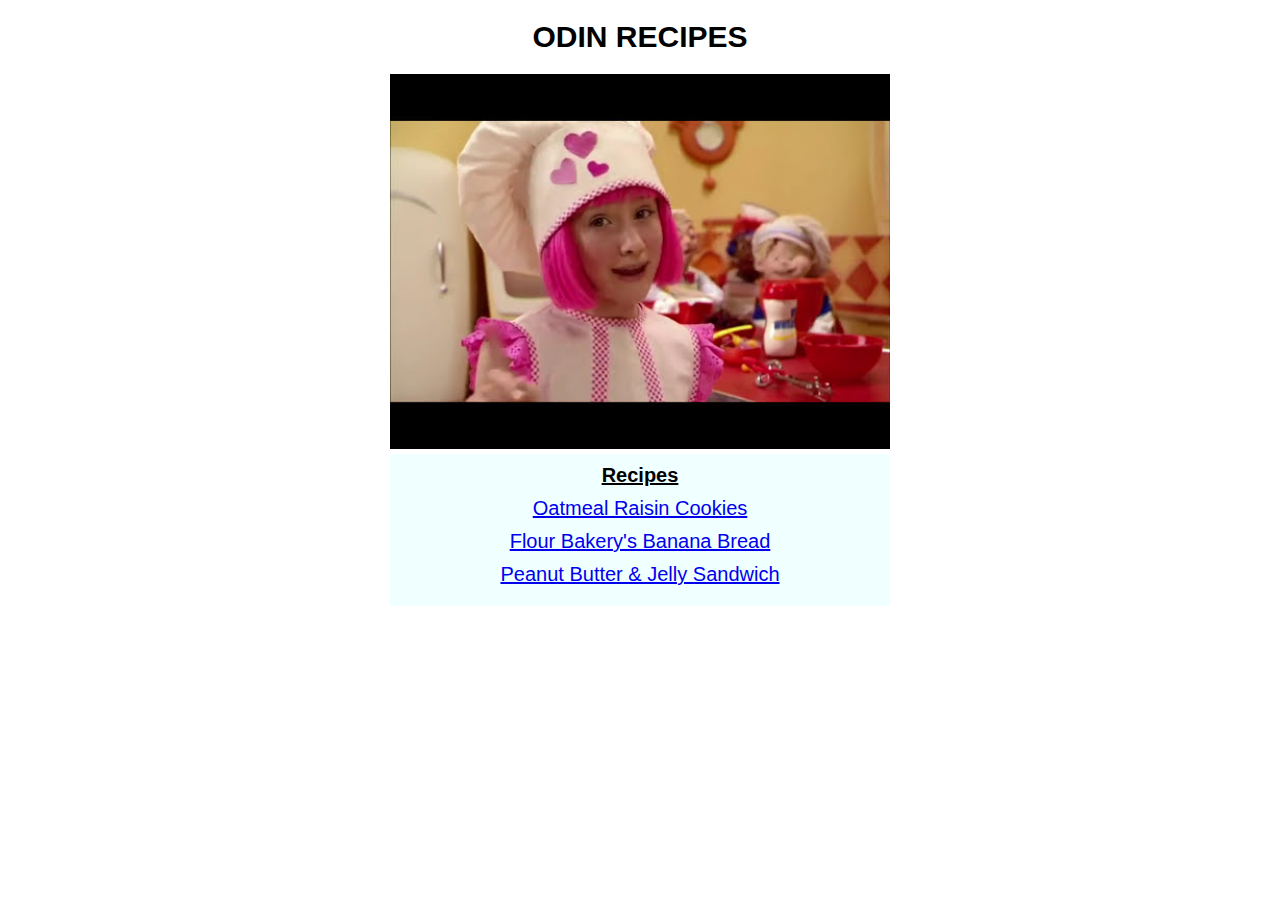
<file: index.html>
<!DOCTYPE html>
<html lang="en">
  <head>
    <meta charset="UTF-8" />
    <meta name="viewport" content="width=device-width, initial-scale=1.0" />
    <title>Odin Recipes</title>
    <link rel="stylesheet" href="../styles.css" />
  </head>
  <body class="homepage">
    <h1 class="homepage-h1">Odin Recipes</h1>
    <img
      class="homepage-img"
      src="./recipes/cooking-by-the-book.jpg"
      alt="cooking by the book"
    />
    <ul class="homepage-list">
      <strong>Recipes</strong>
      <li>
        <a href="./recipes/oatmeal-raisin-cookies.html"
          >Oatmeal Raisin Cookies</a
        >
      </li>
      <li>
        <a href="./recipes/banana-bread.html">Flour Bakery's Banana Bread</a>
      </li>
      <li><a href="./recipes/pbj.html">Peanut Butter & Jelly Sandwich</a></li>
    </ul>
  </body>
</html>
</file>
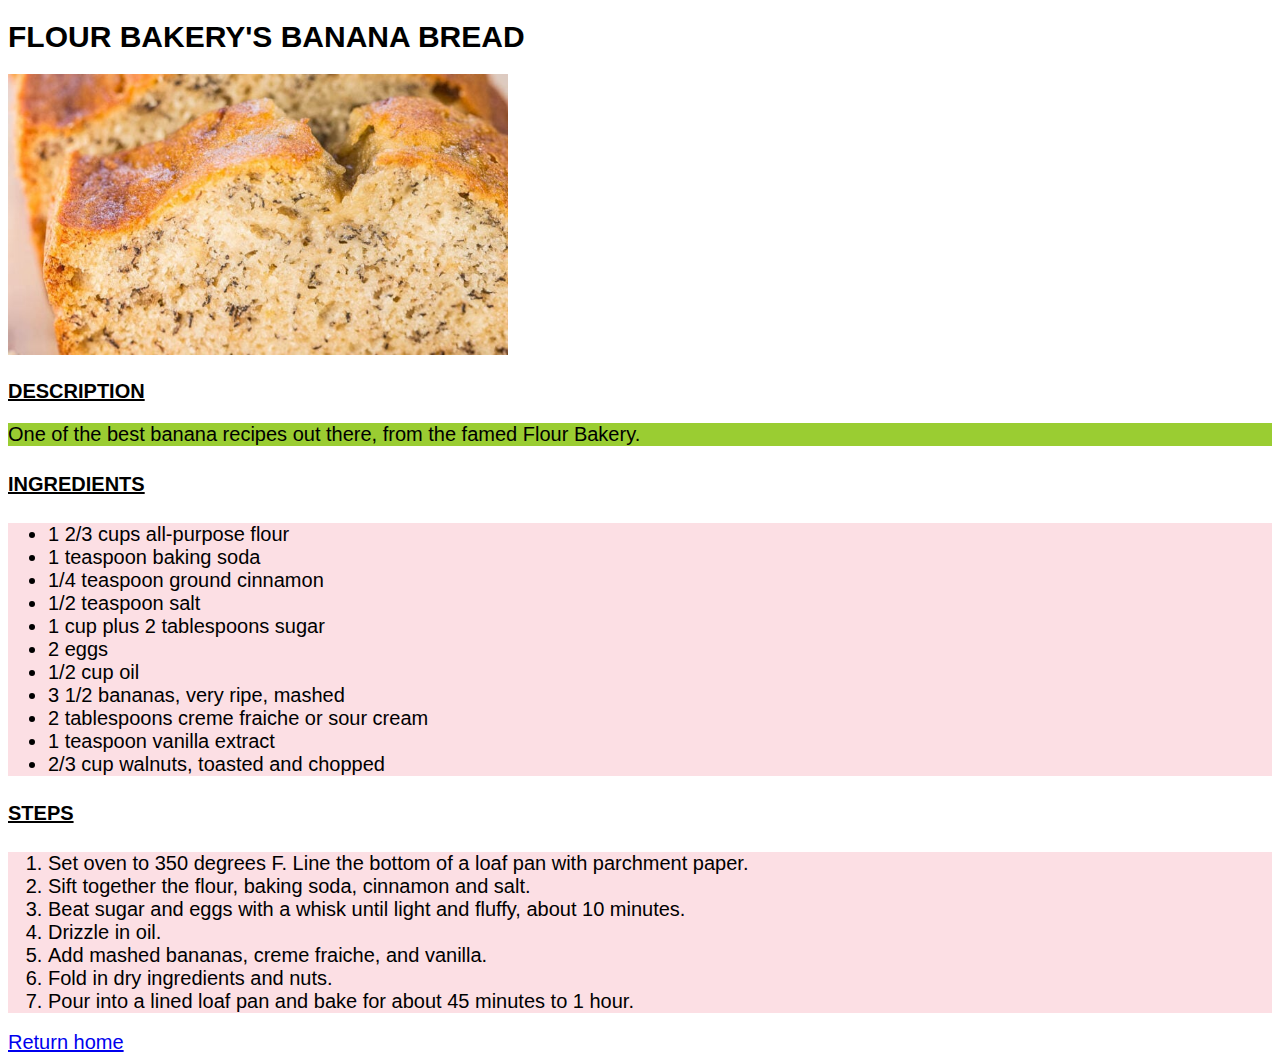
<file: recipes/banana-bread.html>
<!DOCTYPE html>
<html lang="en">
  <head>
    <meta charset="UTF-8" />
    <meta name="viewport" content="width=device-width, initial-scale=1.0" />
    <link rel="stylesheet" href="../styles.css" />
    <title>Flour Bakery's Banana Bread</title>
  </head>
  <body>
    <h1>Flour Bakery's Banana Bread</h1>
    <img src="floursbananabread.jpg" alt="'banana bread" />

    <h3>Description</h3>
    <p>
      One of the best banana recipes out there, from the famed Flour Bakery.
    </p>

    <h4>Ingredients</h4>
    <ul>
      <li>1 2/3 cups all-purpose flour</li>
      <li>1 teaspoon baking soda</li>
      <li>1/4 teaspoon ground cinnamon</li>
      <li>1/2 teaspoon salt</li>
      <li>1 cup plus 2 tablespoons sugar</li>
      <li>2 eggs</li>
      <li>1/2 cup oil</li>
      <li>3 1/2 bananas, very ripe, mashed</li>
      <li>2 tablespoons creme fraiche or sour cream</li>
      <li>1 teaspoon vanilla extract</li>
      <li>2/3 cup walnuts, toasted and chopped</li>
    </ul>

    <h4>Steps</h4>
    <ol>
      <li>
        Set oven to 350 degrees F. Line the bottom of a loaf pan with parchment
        paper.
      </li>
      <li>Sift together the flour, baking soda, cinnamon and salt.</li>
      <li>
        Beat sugar and eggs with a whisk until light and fluffy, about 10
        minutes.
      </li>
      <li>Drizzle in oil.</li>
      <li>Add mashed bananas, creme fraiche, and vanilla.</li>
      <li>Fold in dry ingredients and nuts.</li>
      <li>
        Pour into a lined loaf pan and bake for about 45 minutes to 1 hour.
      </li>
    </ol>

    <a href="../index.html">Return home</a>
  </body>
</html>
</file>
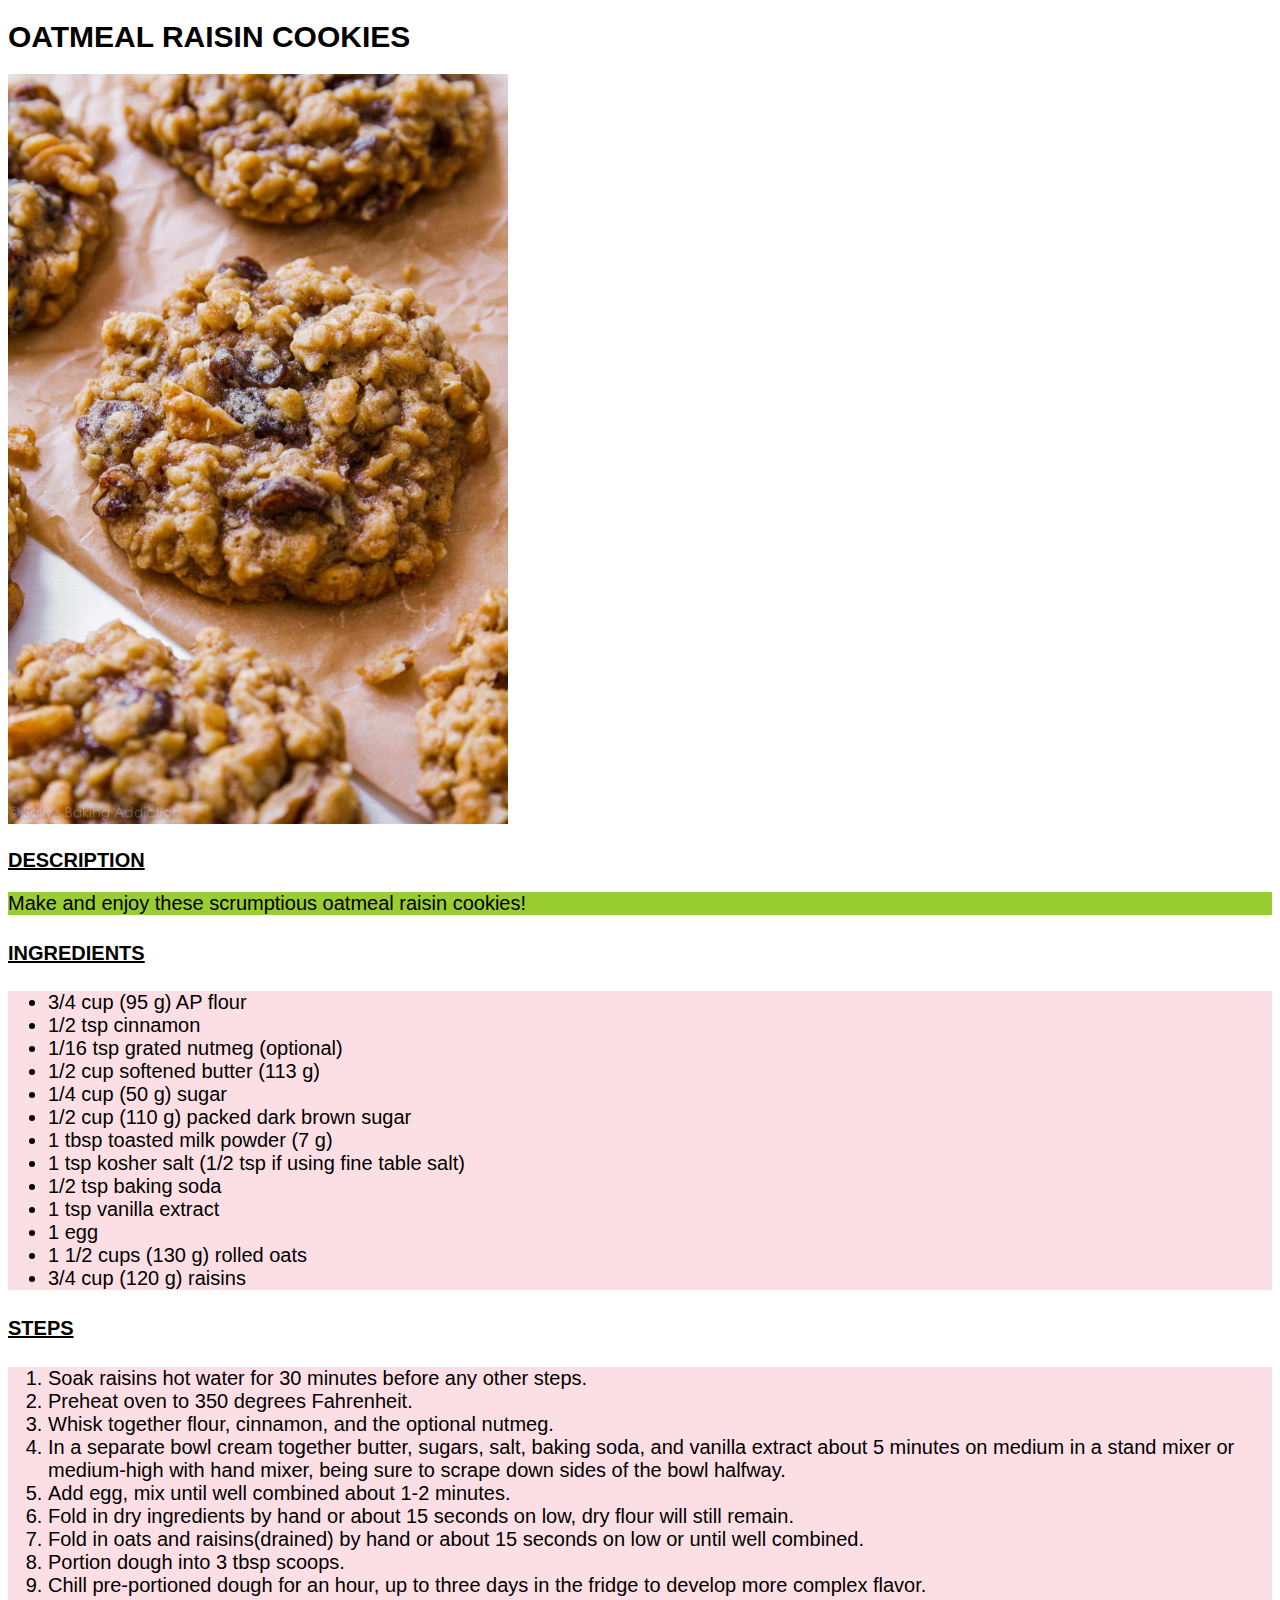
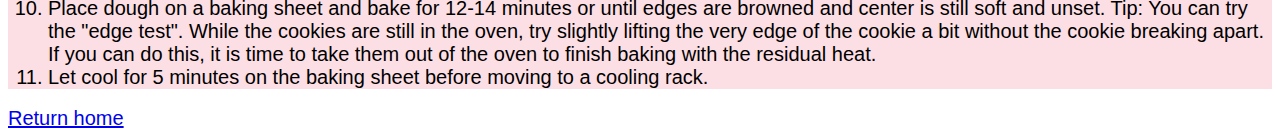
<file: recipes/oatmeal-raisin-cookies.html>
<!DOCTYPE html>
<html lang="en">
  <head>
    <meta charset="UTF-8" />
    <meta name="viewport" content="width=device-width, initial-scale=1.0" />
    <title>Oatmeal Raisin Cookies</title>
    <link rel="stylesheet" href="../styles.css" />
  </head>
  <body>
    <h1>Oatmeal Raisin Cookies</h1>
    <img src="oatmeal-raisin-cookies-3.jpg" alt="oatmeal raisin cookies" />
    <h3>Description</h3>
    <p>Make and enjoy these scrumptious oatmeal raisin cookies!</p>

    <h4>Ingredients</h4>
    <ul>
      <li>3/4 cup (95 g) AP flour</li>
      <li>1/2 tsp cinnamon</li>
      <li>1/16 tsp grated nutmeg (optional)</li>
      <li>1/2 cup softened butter (113 g)</li>
      <li>1/4 cup (50 g) sugar</li>
      <li>1/2 cup (110 g) packed dark brown sugar</li>
      <li>1 tbsp toasted milk powder (7 g)</li>
      <li>1 tsp kosher salt (1/2 tsp if using fine table salt)</li>
      <li>1/2 tsp baking soda</li>
      <li>1 tsp vanilla extract</li>
      <li>1 egg</li>

      <li>1 1/2 cups (130 g) rolled oats</li>
      <li>3/4 cup (120 g) raisins</li>
    </ul>
    <h4>Steps</h4>
    <ol>
      <li>Soak raisins hot water for 30 minutes before any other steps.</li>
      <li>Preheat oven to 350 degrees Fahrenheit.</li>
      <li>Whisk together flour, cinnamon, and the optional nutmeg.</li>
      <li>
        In a separate bowl cream together butter, sugars, salt, baking soda, and
        vanilla extract about 5 minutes on medium in a stand mixer or
        medium-high with hand mixer, being sure to scrape down sides of the bowl
        halfway.
      </li>
      <li>Add egg, mix until well combined about 1-2 minutes.</li>
      <li>
        Fold in dry ingredients by hand or about 15 seconds on low, dry flour
        will still remain.
      </li>
      <li>
        Fold in oats and raisins(drained) by hand or about 15 seconds on low or
        until well combined.
      </li>
      <li>Portion dough into 3 tbsp scoops.</li>

      <li>
        Chill pre-portioned dough for an hour, up to three days in the fridge to
        develop more complex flavor.
      </li>
      <li>
        Place dough on a baking sheet and bake for 12-14 minutes or until edges
        are browned and center is still soft and unset. Tip: You can try the
        "edge test". While the cookies are still in the oven, try slightly
        lifting the very edge of the cookie a bit without the cookie breaking
        apart. If you can do this, it is time to take them out of the oven to
        finish baking with the residual heat.
      </li>
      <li>
        Let cool for 5 minutes on the baking sheet before moving to a cooling
        rack.
      </li>
    </ol>

    <a href="../index.html">Return home</a>
  </body>
</html>
</file>
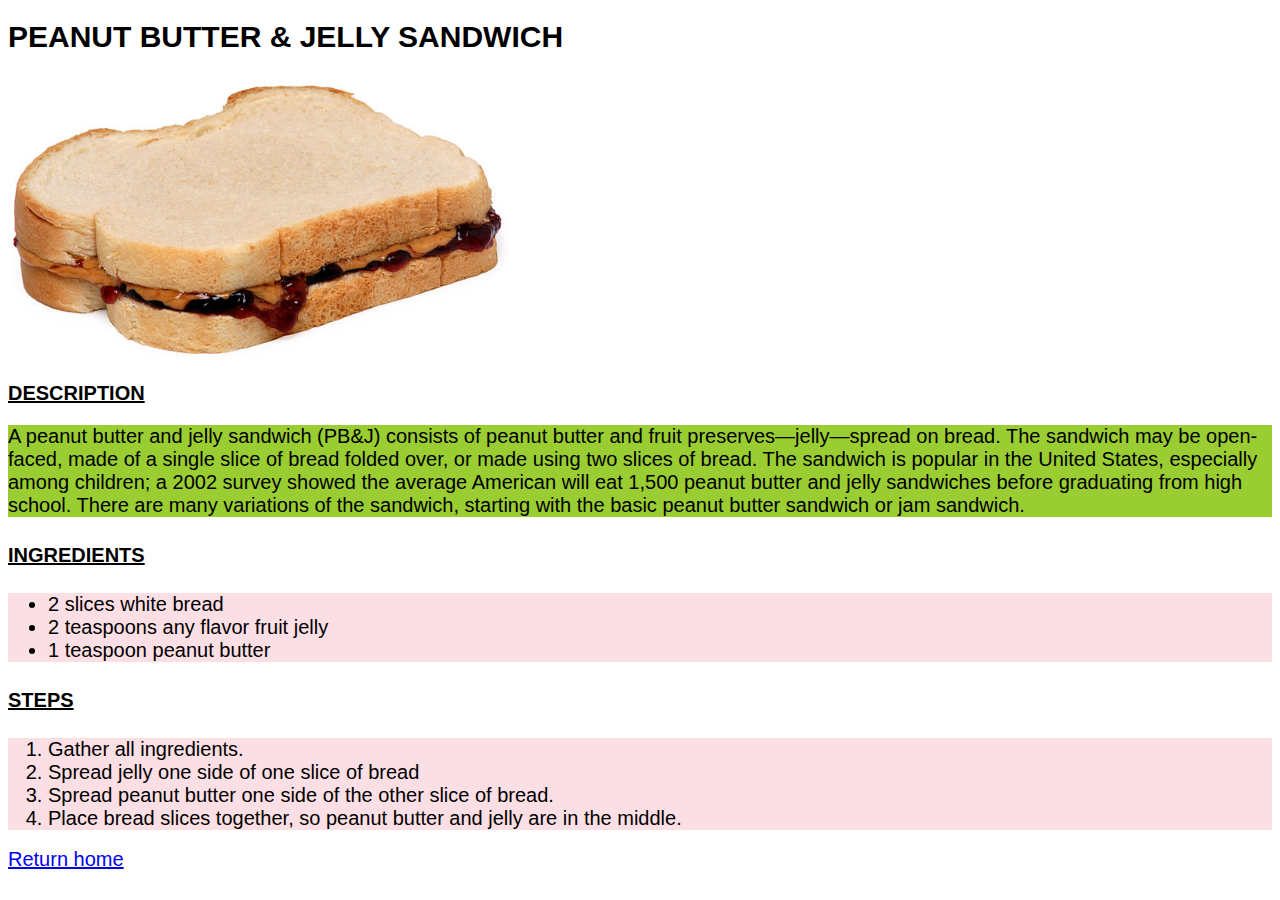
<file: recipes/pbj.html>
<!DOCTYPE html>
<html lang="en">
  <head>
    <meta charset="UTF-8" />
    <meta name="viewport" content="width=device-width, initial-scale=1.0" />
    <title>Peanut Butter & Jelly Sandwich</title>
    <link rel="stylesheet" href="../styles.css" />
  </head>
  <body>
    <h1>Peanut Butter & Jelly Sandwich</h1>
    <img src="Peanut-Butter-Jelly-Sandwich.jpg" alt="pb&j sandwich" />

    <h3>Description</h3>
    <p>
      A peanut butter and jelly sandwich (PB&J) consists of peanut butter and
      fruit preserves—jelly—spread on bread. The sandwich may be open-faced,
      made of a single slice of bread folded over, or made using two slices of
      bread. The sandwich is popular in the United States, especially among
      children; a 2002 survey showed the average American will eat 1,500 peanut
      butter and jelly sandwiches before graduating from high school. There are
      many variations of the sandwich, starting with the basic peanut butter
      sandwich or jam sandwich.
    </p>

    <h4>Ingredients</h4>
    <ul>
      <li>2 slices white bread</li>
      <li>2 teaspoons any flavor fruit jelly</li>
      <li>1 teaspoon peanut butter</li>
    </ul>

    <h4>Steps</h4>
    <ol>
      <li>Gather all ingredients.</li>
      <li>Spread jelly one side of one slice of bread</li>
      <li>Spread peanut butter one side of the other slice of bread.</li>
      <li>
        Place bread slices together, so peanut butter and jelly are in the
        middle.
      </li>
    </ol>

    <a href="../index.html">Return home</a>
  </body>
</html>
</file>
<file: styles.css>
* {
  font-family: Garamond, sans-serif;
  font-size: 20px;
}

body.homepage {
  margin: 0px auto;
  text-align: center;
}
img {
  height: auto;
  width: 500px;
}

h1,
h3,
h4 {
  text-transform: uppercase;
  text-decoration-line: underline;
}

h1 {
  text-decoration-line: none;
  font-size: 30px;
}

p {
  background-color: yellowgreen;
}
ul,
ol {
  font-size: 18px;
  background-color: rgb(252, 223, 228);
}

ul.homepage-list {
  background-color: azure;
  list-style-type: none;
  width: 480px;
  margin: 0px auto;
  padding: 10px;
}

.homepage-list li {
  margin: 10px 0px;
}

.homepage-list strong {
  text-decoration: underline;
}
</file>
